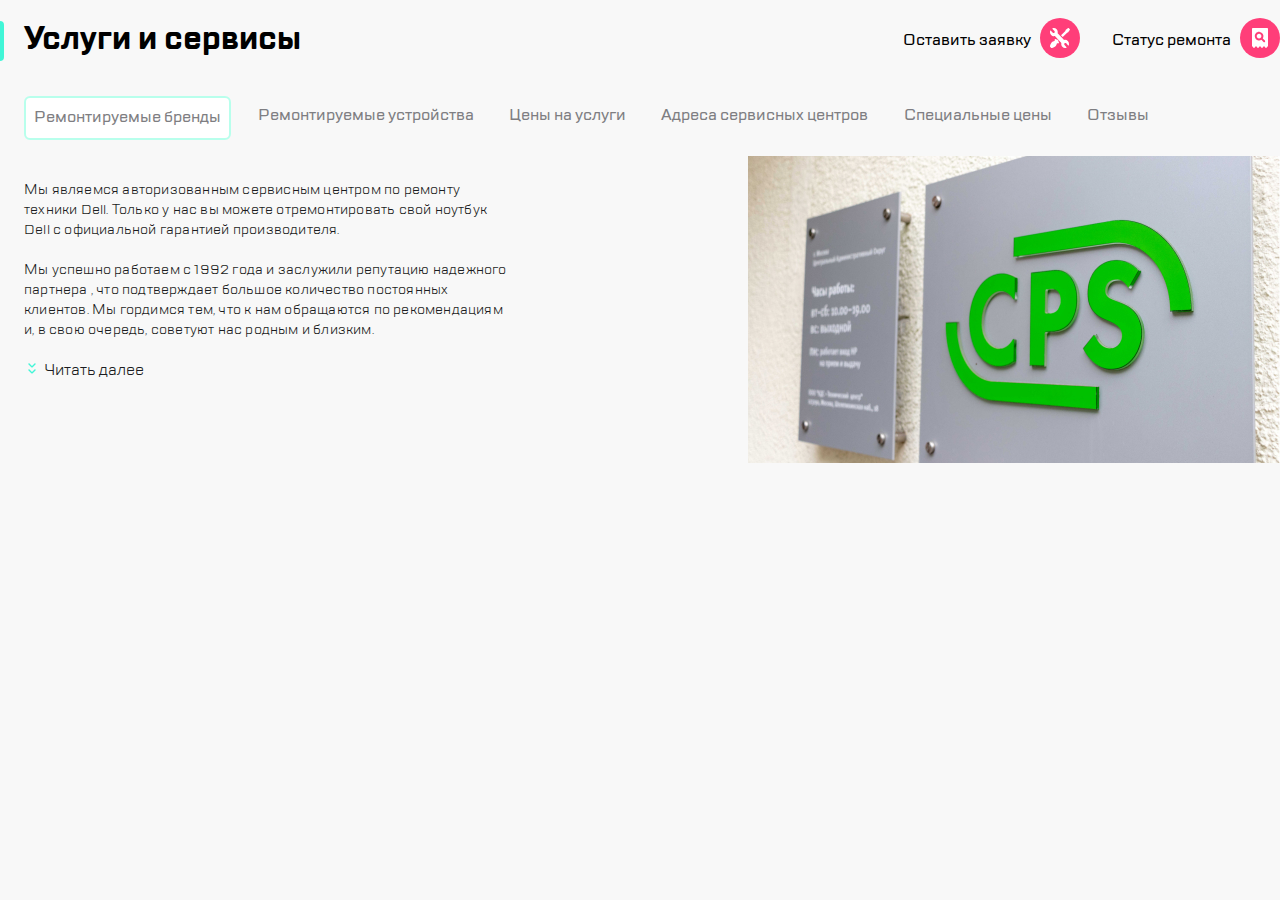
<file: index.html>
<!DOCTYPE html>
<html lang="ru">
<head>
    <meta charset="UTF-8">
    <meta name="viewport" content="width=device-width, initial-scale=1.0">
    <link rel="stylesheet" href="css/style.css">
    <title>Block4</title>
</head>
<body class="_container">
    <div>
        <header class="header">
            <div class="header_container _container">
                <input class="header_button" type="image" src="icon/burger.svg" alt="menu">
                <div class="header_logo--s">
                    <img  class="header_logo" src="icon/Group.svg" alt="logo">
                </div>
                <div class="header_logo--m logo-tablet ">
                    <span class="logo-tablet_divider"></span>
                    <img  class="logo-tablet_logo" src="icon/Group.svg" alt="logo">
                    <input class="logo-tablet_button" type="image" src="icon/call.svg" alt="menu">
                    <input class="logo-tablet_button" type="image" src="icon/chat.svg" alt="menu">
                    <input class="logo-tablet_button" type="image" src="icon/profile.svg" alt="menu">
                </div>
                <span class="header_divider"></span>
                <input class="header_button" type="image"  src="icon/repair.svg" alt="">
                <input class="header_button" type="image"  src="icon/checkstatus.svg" alt="">
            </div>
        </header>
        <main class="main_container _container ">
            <div class="header-pc">
                <h1 class="title">Услуги и сервисы</h1>
                <button class="header-pc_button header-pc_button--request">Оставить заявку</button>
                <button class="header-pc_button header-pc_button--chesk">Статус ремонта</button>
            </div>
                <div class="main_contaier nav-scroller">
                    <nav class="nav-scroller__items">
                      <a class="nav-scroller__item nav-scroller__item--pc-link" href="#">Ремонтируемые бренды</a>
                      <a class="nav-scroller__item" href="#">Ремонтируемые устройства</a>
                      <a class="nav-scroller__item" href="#">Цены на услуги</a>
                      <a class="nav-scroller__item" href="#">Адреса сервисных центров</a>
                      <a class="nav-scroller__item" href="#">Специальные цены</a>
                      <a class="nav-scroller__item" href="#">Отзывы</a>
                    </nav>
                </div> 
                <div class="article">
                    <p class="article_text">
                        Мы являемся авторизованным сервисным центром по ремонту техники Dell. 
                        Только у нас вы можете отремонтировать свой ноутбук Dell с официальной гарантией производителя.                    
                    </p>
                    <p class="article_text-tablet">
                        Мы являемся авторизованным сервисным центром по ремонту техники Dell. 
                        Только у нас вы можете отремонтировать свой ноутбук Dell с официальной гарантией производителя.<br><br>
                        Мы успешно работаем с 1992 года и заслужили репутацию надежного партнера
                    </p>
                    <p class="article_text-full">
                        Мы являемся авторизованным сервисным центром по ремонту техники Dell. 
                        Только у нас вы можете отремонтировать свой ноутбук Dell с официальной гарантией производителя.<br><br>
                        Мы успешно работаем с 1992 года и заслужили репутацию надежного партнера , что подтверждает большое количество постоянных клиентов.
                        Мы гордимся тем, что к нам обращаются по рекомендациям и, в свою очередь, советуют нас родным и близким.
                    </p>
                    <button class="article_readmore">Читать далее</button>
                    </div>
                    <div class="picture">
                        <img class="picture_phone" src="img/img-phone.jpg" alt="">
                        <img class="picture_tablet" src="img/img-tablet.jpg" alt="">
                        <img class="picture_big" src="img/img-big.jpg" alt="">
                    </div>
                </div>
        </main>
    </div>
</body>
</html>
</file>
<file: css/style.css>
/*! normalize.css v8.0.1 | MIT License | github.com/necolas/normalize.css */

/* Document
   ========================================================================== */

/**
 * 1. Correct the line height in all browsers.
 * 2. Prevent adjustments of font size after orientation changes in iOS.
 */

 html {
    line-height: 1.15; /* 1 */
    -webkit-text-size-adjust: 100%; /* 2 */
  }
  
  /* Sections
     ========================================================================== */
  
  /**
   * Remove the margin in all browsers.
   */
  
  body {
    margin: 0;
  }
  
  /**
   * Render the `main` element consistently in IE.
   */
  
  main {
    display: block;
  }
  
  /**
   * Correct the font size and margin on `h1` elements within `section` and
   * `article` contexts in Chrome, Firefox, and Safari.
   */
  
  h1 {
    font-size: 2em;
    margin: 0.67em 0;
  }
  
  /* Grouping content
     ========================================================================== */
  
  /**
   * 1. Add the correct box sizing in Firefox.
   * 2. Show the overflow in Edge and IE.
   */
  
  hr {
    box-sizing: content-box; /* 1 */
    height: 0; /* 1 */
    overflow: visible; /* 2 */
  }
  
  /**
   * 1. Correct the inheritance and scaling of font size in all browsers.
   * 2. Correct the odd `em` font sizing in all browsers.
   */
  
  pre {
    font-family: monospace, monospace; /* 1 */
    font-size: 1em; /* 2 */
  }
  
  /* Text-level semantics
     ========================================================================== */
  
  /**
   * Remove the gray background on active links in IE 10.
   */
  
  a {
    background-color: transparent;
  }
  
  /**
   * 1. Remove the bottom border in Chrome 57-
   * 2. Add the correct text decoration in Chrome, Edge, IE, Opera, and Safari.
   */
  
  abbr[title] {
    border-bottom: none; /* 1 */
    text-decoration: underline; /* 2 */
    text-decoration: underline dotted; /* 2 */
  }
  
  /**
   * Add the correct font weight in Chrome, Edge, and Safari.
   */
  
  b,
  strong {
    font-weight: bolder;
  }
  
  /**
   * 1. Correct the inheritance and scaling of font size in all browsers.
   * 2. Correct the odd `em` font sizing in all browsers.
   */
  
  code,
  kbd,
  samp {
    font-family: monospace, monospace; /* 1 */
    font-size: 1em; /* 2 */
  }
  
  /**
   * Add the correct font size in all browsers.
   */
  
  small {
    font-size: 80%;
  }
  
  /**
   * Prevent `sub` and `sup` elements from affecting the line height in
   * all browsers.
   */
  
  sub,
  sup {
    font-size: 75%;
    line-height: 0;
    position: relative;
    vertical-align: baseline;
  }
  
  sub {
    bottom: -0.25em;
  }
  
  sup {
    top: -0.5em;
  }
  
  /* Embedded content
     ========================================================================== */
  
  /**
   * Remove the border on images inside links in IE 10.
   */
  
  img {
    border-style: none;
  }
  
  /* Forms
     ========================================================================== */
  
  /**
   * 1. Change the font styles in all browsers.
   * 2. Remove the margin in Firefox and Safari.
   */
  
  button,
  input,
  optgroup,
  select,
  textarea {
    font-family: inherit; /* 1 */
    font-size: 100%; /* 1 */
    line-height: 1.15; /* 1 */
    margin: 0; /* 2 */
  }
  
  /**
   * Show the overflow in IE.
   * 1. Show the overflow in Edge.
   */
  
  button,
  input { /* 1 */
    overflow: visible;
  }
  
  /**
   * Remove the inheritance of text transform in Edge, Firefox, and IE.
   * 1. Remove the inheritance of text transform in Firefox.
   */
  
  button,
  select { /* 1 */
    text-transform: none;
  }
  
  /**
   * Correct the inability to style clickable types in iOS and Safari.
   */
  
  button,
  [type="button"],
  [type="reset"],
  [type="submit"] {
    -webkit-appearance: button;
  }
  
  /**
   * Remove the inner border and padding in Firefox.
   */
  
  button::-moz-focus-inner,
  [type="button"]::-moz-focus-inner,
  [type="reset"]::-moz-focus-inner,
  [type="submit"]::-moz-focus-inner {
    border-style: none;
    padding: 0;
  }
  
  /**
   * Restore the focus styles unset by the previous rule.
   */
  
  button:-moz-focusring,
  [type="button"]:-moz-focusring,
  [type="reset"]:-moz-focusring,
  [type="submit"]:-moz-focusring {
    outline: 1px dotted ButtonText;
  }
  
  /**
   * Correct the padding in Firefox.
   */
  
  fieldset {
    padding: 0.35em 0.75em 0.625em;
  }
  
  /**
   * 1. Correct the text wrapping in Edge and IE.
   * 2. Correct the color inheritance from `fieldset` elements in IE.
   * 3. Remove the padding so developers are not caught out when they zero out
   *    `fieldset` elements in all browsers.
   */
  
  legend {
    box-sizing: border-box; /* 1 */
    color: inherit; /* 2 */
    display: table; /* 1 */
    max-width: 100%; /* 1 */
    padding: 0; /* 3 */
    white-space: normal; /* 1 */
  }
  
  /**
   * Add the correct vertical alignment in Chrome, Firefox, and Opera.
   */
  
  progress {
    vertical-align: baseline;
  }
  
  /**
   * Remove the default vertical scrollbar in IE 10+.
   */
  
  textarea {
    overflow: auto;
  }
  
  /**
   * 1. Add the correct box sizing in IE 10.
   * 2. Remove the padding in IE 10.
   */
  
  [type="checkbox"],
  [type="radio"] {
    box-sizing: border-box; /* 1 */
    padding: 0; /* 2 */
  }
  
  /**
   * Correct the cursor style of increment and decrement buttons in Chrome.
   */
  
  [type="number"]::-webkit-inner-spin-button,
  [type="number"]::-webkit-outer-spin-button {
    height: auto;
  }
  
  /**
   * 1. Correct the odd appearance in Chrome and Safari.
   * 2. Correct the outline style in Safari.
   */
  
  [type="search"] {
    -webkit-appearance: textfield; /* 1 */
    outline-offset: -2px; /* 2 */
  }
  
  /**
   * Remove the inner padding in Chrome and Safari on macOS.
   */
  
  [type="search"]::-webkit-search-decoration {
    -webkit-appearance: none;
  }
  
  /**
   * 1. Correct the inability to style clickable types in iOS and Safari.
   * 2. Change font properties to `inherit` in Safari.
   */
  
  ::-webkit-file-upload-button {
    -webkit-appearance: button; /* 1 */
    font: inherit; /* 2 */
  }
  
  /* Interactive
     ========================================================================== */
  
  /*
   * Add the correct display in Edge, IE 10+, and Firefox.
   */
  
  details {
    display: block;
  }
  
  /*
   * Add the correct display in all browsers.
   */
  
  summary {
    display: list-item;
  }
  
  /* Misc
     ========================================================================== */
  
  /**
   * Add the correct display in IE 10+.
   */
  
  template {
    display: none;
  }
  
  /**
   * Add the correct display in IE 10.
   */
  
  [hidden] {
    display: none;
  }


  @font-face {
    font-family: 'TTLakesRegular';
    src: url("../fonts/TTLakes-Regular.ttf"),
         url("../fonts/TTLakes-Regular.eot") format("eot"), 
         url("../fonts/TTLakes-Regular.woff") format("woff"), 
         url("../fonts/TTLakes-Regular.ttf") format("truetype");
         
         font-weight: 400;
         font-style: normal;
}

@font-face {
    font-family: 'TTLakesMedium';
    src: url("../fonts/TTLakes-Medium.ttf"),
         url("../fonts/TTLakes-Medium.eot") format("eot"), 
         url("../fonts/TTLakes-Medium.woff") format("woff"), 
         url("../fonts/TTLakes-Medium.ttf") format("truetype");
         
         font-weight: 500;
         font-style: normal;
}

@font-face {
    font-family: 'TTLakesBold';
    src: url("../fonts/TTLakes-Bold.ttf"),
         url("../fonts/TTLakes-Bold.eot") format("eot"), 
         url("../fonts/TTLakes-Bold.woff") format("woff"), 
         url("../fonts/TTLakes-Bold.ttf") format("truetype");
         
         font-weight: 700;
         font-style: normal;
}

button {
  border: none;
  background: none;
  margin: 0%;
  padding: 0%;
}

._container {
    min-width: 320px;
    margin: 0px auto;
}

body {
    background-color: #F8F8F8;
    font-family: TTLakesRegular ;
}

.header_container{
    display: flex;
    align-items: center;
    justify-content: space-evenly;
    min-width: 320px;
    height: 88px;
    background-color:#FFFFFF;
}

.main_container{
  position: relative;
    display: flex;
    flex-wrap: wrap;
    min-width: 320px;
}

.header_logo--m {
    display: none;
}

/*-----BODY--MENU---*/
li {
    list-style-type: none;
}

a {
    text-decoration: none;
    color: #7E7E82;
}

.title::before {
    content: " ";
    position: absolute;
    left: 0%;
    width: 4px;
    height: 40px;
    background: #41F6D7;
    border-top-right-radius: 45px;
    border-bottom-right-radius: 45px;
}

.title {
    display: flex;
    margin-left: 16px;
    font-family: TTLakesBold;
}
.article {
    display: flex;
    flex-wrap: wrap;
    flex-direction: column;
    margin-right: auto;
}

.article_text {
    display: flex;
    flex-wrap: wrap;
    height: 90px;
    width: 288px;
    margin-top: 24px;
    margin-bottom: 16px;
    margin-left: 16px;
    margin-right: 16px;
    font-family: TTLakesRegular;
    font-weight: 400;
    color:#1B1C21;
    font-size: 14px;
    line-height: 18px;
    letter-spacing: 0.2px;
}
.article_text-tablet {
    display: none;
}

.article_text-full {
     display: none;   
}

.picture {
    display: flex;
    margin-right: auto;
    margin-left: auto;
}

.picture_phone {
    display: flex;
}

.picture_tablet {
    display: none;
}

.picture_big {
    display: none;
}

.nav-scroller {
    overflow-y: hidden;
    margin: 16px 0;
    display: flex;
    flex-wrap: wrap;
    padding-left: 16px;
}

.nav-scroller__items {
  display: flex;
  flex-wrap: nowrap;
  overflow-x: auto;
  white-space: nowrap;
}
.nav-scroller__item {
  
  display: flex;
  padding: 0 8px;
  height: 40px;
  align-items: center;
  text-decoration: none;  
  font-family: TTLakesMedium ;
  margin-right: auto;
}

.nav-scroller__item:nth-child(2) {
    background-color: #FFFFFF;
    border: 2px solid #B8FFEC;
    border-radius: 6px;
}

.header-pc {
    display: none;
}

.nav-scroller__item--pc-link {
    display: none;
}

.article_readmore::before {
  content: url("..//icon/expand.svg");
  background: content no-repeat;
}
.article_readmore {
    display: flex;
    flex-wrap: wrap;
    align-items: center;
    padding-left: 20px;
    margin-bottom: 16px;
    color: #1B1C21;
}

.readmore_lable {
    font-family: TTLakesMedium;
    font-size: 16px;
    line-height: 24px;
    letter-spacing: -0.2px;
    color: #1B1C21;
}

.logo-tablet_button:last-of-type {
  display: none;
}

.logo-tablet_button:nth-of-type(2) {
  display: none;
}

  .logo-tablet_button:first-of-type {
    display: none;
  }

  @media (min-width: 370px) {
    .header_logo--s {  
      display: none;
  }


    .header_logo--m {
      flex-grow: 1;
      display: flex;
      align-items: center;
      overflow: hidden;
    }
    
    .header_button:first-of-type {
      margin-left: 24px; 
    }
    
    .logo-tablet_logo {
      margin-right: auto;
    }
    
    .header_button:last-of-type {
      margin-right: 24px;
      margin-left: 16px;
    }
    
    .logo-tablet_button {
      margin-left: 16px;
    }
    
    .header_divider{
      height: 32px;
      width: 2px;
      border-radius: 1px;
      margin: 0 20px;
      background-color: #EAEAEA;
    }
    
    .logo-tablet_divider {
      height: 32px;
      width: 2px;
      border-radius: 1px;
      margin: 0 20px;
      background-color: #EAEAEA;
    }
  }

@media (min-width: 420px) {
  .logo-tablet_button:first-of-type {
    display: flex;
  }
}

@media (min-width: 475px) {
  .logo-tablet_button:nth-of-type(2) {
    display: flex;
  }
}

@media (min-width: 530px) {
  .logo-tablet_button:last-of-type {
    display: flex;
  }
}


@media (min-width: 768px) {
    .header_container{
        display: flex;
        flex-wrap: wrap;
        align-items: center;
        justify-content: flex-start;
        min-width: 768px;    /*max*/
        height: 88px;
    }
    .picture {
      display: flex;
      margin-left: 0%;
      margin-right: 0%;
  }

    .main_container{
        display: flex;
        flex-wrap: wrap;
        min-width: 768px;
    }

    .header_logo--s {
        display: none;
    }

    .header_logo--m {
        flex-grow: 1;
        display: flex;
        flex-wrap: wrap;
        align-items: center;
    }

    .header_button:first-of-type {
        margin-left: 24px; 
    }

    .logo-tablet_logo {
        margin-right: auto;
    }

    .header_button:last-of-type {
        margin-right: 24px;
        margin-left: 16px;
    }

    .logo-tablet_button:nth-of-type(2) {
        margin-left: 16px;
    }
    .logo-tablet_button:last-child {
        margin-left: 16px;
    }

    .header_divider{
        height: 32px;
        width: 2px;
        border-radius: 1px;
        margin: 0 20px;
        background-color: #EAEAEA;
    }

    .logo-tablet_divider {
        height: 32px;
        width: 2px;
        border-radius: 1px;
        margin: 0 20px;
        background-color: #EAEAEA;
    }

    .title {
        margin-left: 24px;
    }

    .article_text {
        display: none;
    }

    .article_text-tablet {
        display: flex;
        flex-wrap: wrap;
        height: 160px;
        width: 312px;
        margin-top: 0px;
        margin-bottom: 5px;
        margin-left: 24px;
        margin-right: 16px;
        font-family: TTLakesRegular;
        color:#1B1C21;
        font-size: 14px;
        line-height: 20px;
        letter-spacing: 0.2px;
    }
    .article_text-full{
        display: none;
    }

    .picture_phone {
        display: none;
    }
    
    .picture_tablet {
        display: flex;
    }
    
    .picture_big {
        display: none;
    }

    .nav-scroller {
        overflow-y: hidden;
        margin: 16px 0;
        display: flex;
        flex-wrap: wrap;
        padding-left: 24px;
    }

    .header-pc {
        display: none;
    }

    .nav-scroller__item--pc-link {
        display: none;
    }
}

@media (min-width: 1120px) {
    header {
        display: none;
    }
    
    .picture {
      display: flex;
  }

    .main_container{
        display: flex;
        flex-wrap: wrap;
        min-width: 1120px;
    }

    .title {
        margin-left: 24px;
        margin-right: auto;
    }

    .article_text {
        display: none;
    }
    
    .article_text-tablet{
        display: none;
    }
    
    .article_text-full{
        display: flex;
        flex-wrap: wrap;
        height: 160px;
        width: 490px;
        margin-top: 24px;
        margin-bottom: 16px;
        margin-left: 24px;
        margin-right: 8px;
        font-family: TTLakesRegular;
        color:#1B1C21;
        font-size: 14px;
        line-height: 20px;
        letter-spacing: 0.2px;
    }

    .picture_phone {
        display: none;
    }
    
    .picture_tablet {
        display: none;
    }
    
    .picture_big {
        display: flex;
    }

    .nav-scroller__items {
        display: flex;
        flex-wrap: wrap;
        overflow-x: auto;
        white-space: nowrap;
        flex-grow: 1;
      }

    .nav-scroller {
        overflow-y: hidden;
        margin: 16px 0;
        display: flex;
        flex-wrap: wrap;
        padding-left: 24px;
        width:90%
    }

    .header-pc {
        display: flex;
        flex-wrap: wrap;
        margin-left: auto;
        justify-content: flex-end;
        align-items: center;
        flex-grow: 1;
    }

    .header-pc_button {
      display: flex;
      justify-content: flex-end;
      align-items: center;
      margin-left: 8px;
      margin-left: 32px;
      font-family: TTLakesMedium;
    }

    .header-pc_button--request::after {
      content: url("..//icon/repair.svg");
      background: content no-repeat ;
      margin-left: 9px;
    }

    .header-pc_button--chesk::after {
      content: url("..//icon/checkstatus.svg");
      background: content no-repeat ;
      margin-left: 9px;
    }

    .nav-scroller__item--pc-link {
        display: flex;
    }

    .nav-scroller__item:first-child {
        background-color: #FFFFFF;
        border: 2px solid #B8FFEC;
        border-radius: 6px;
    }

    .nav-scroller__item:nth-child(2) {
        background: none;
        border: none
    }
}
</file>
